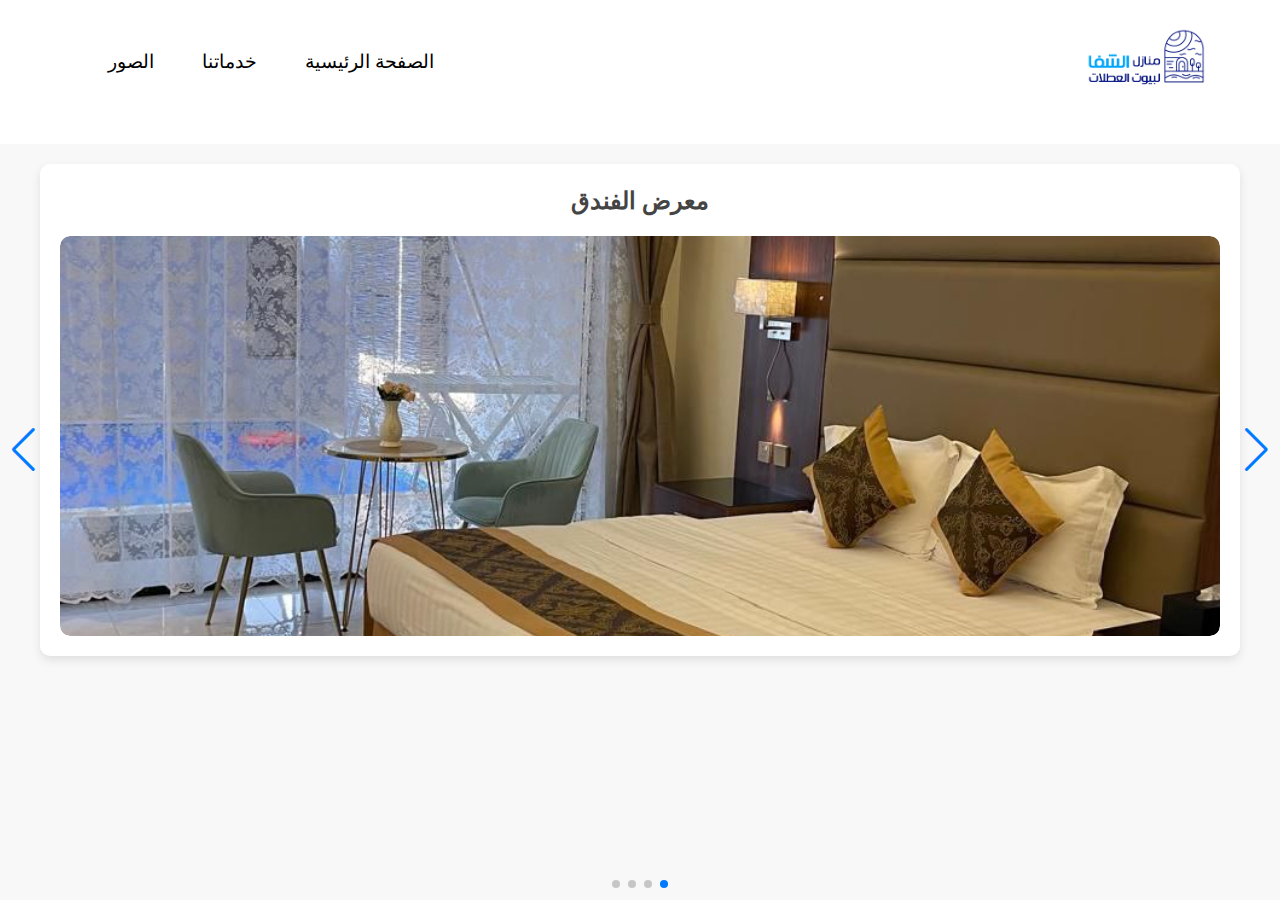
<file: gallery.html>
<!DOCTYPE html>
<html lang="ar" dir="rtl">
<head>
  <meta charset="UTF-8" />
  <meta name="description" content="منازل الشفا لبيوت العطلات في الطائف – وحدات سكنية فاخرة بإطلالات طبيعية خلابة وخدمات مميزة للأفراد والعائلات. احجز الآن واستمتع بالهدوء والراحة.">
  <meta name="keywords" content="بيوت العطلات في الشفا, منازل الشفا, وحدات فاخرة في الطائف, إيجار شاليهات الطائف, استراحة في الشفا">

  <link rel="icon" href="./image/logo/logo.png" type="image/png">
  <meta name="viewport" content="width=device-width, initial-scale=1.0" />
  <title>معرض الفندق</title>
  <link rel="stylesheet" href="https://cdn.jsdelivr.net/npm/swiper@9/swiper-bundle.min.css" />
  <style>
    body {
      font-family: 'Arial', sans-serif;
      background-color: #f8f8f8;
      color: #333;
      text-align: center;
      margin: 0;
      padding: 0;
    }

    .gallery-container {
      max-width: 1200px;
      margin: 20px auto;
      padding: 20px;
      background: white;
      border-radius: 10px;
      box-shadow: 0 4px 10px rgba(0, 0, 0, 0.1);
    }

    .swiper-container {
      width: 100%;
      height: 400px;
      border-radius: 10px;
      overflow: hidden;
    }

    .swiper-slide img {
      width: 100%;
      height: 100%;
      object-fit: cover;
      border-radius: 10px;
    }

    h2 {
      margin-bottom: 20px;
      font-size: 24px;
      color: #444;
    }
  </style>

  <link rel="stylesheet" href="./css/style.css">
</head>
<body>
    <header class="header" id="navigation-menu">
        <div class="container">
          <nav>
            <a href="#" class="logo"> <img src="./image/logo/logo.png" alt="" loading="lazy"> </a>
    
            <ul class="nav-menu">
              <li> <a href="./index.html" class="nav-link">الصفحة الرئيسية</a> </li>
              <li> <a href="./index.html#services" class="nav-link">خدماتنا</a> </li>
              <li> <a href="./gallery.html" class="nav-link">الصور</a> </li>
            </ul>
    
            <div class="hambuger">
              <span class="bar"></span>
              <span class="bar"></span>
              <span class="bar"></span>
            </div>
          </nav>
        </div>
      </header>
      <script>
        const hambuger = document.querySelector('.hambuger');
        const navMenu = document.querySelector('.nav-menu');
    
        hambuger.addEventListener("click", mobileMenu);
    
        function mobileMenu() {
          hambuger.classList.toggle("active");
          navMenu.classList.toggle("active");
        }
    
        const navLink = document.querySelectorAll('.nav-link');
        navLink.forEach((n) => n.addEventListener("click", closeMenu));
    
        function closeMenu() {
          hambuger.classList.remove("active");
          navMenu.classList.remove("active");
        }
      </script>
  <div class="gallery-container">
    <h2>معرض الفندق</h2>
    <div class="swiper-container hotel-gallery">
      <div class="swiper-wrapper">
        <div class="swiper-slide"><img src="./image/photo_2025-04-07_19-41-56.jpg" alt="صورة 1"></div>
        <div class="swiper-slide"><img src="./image/photo_2025-04-07_19-42-02.jpg" alt="صورة 2"></div>
        <div class="swiper-slide"><img src="./image/photo_2025-04-07_19-42-05.jpg" alt="صورة 3"></div>
        <div class="swiper-slide"><img src="./image/photo_2025-04-07_19-42-11.jpg" alt="صورة 4"></div>
      </div>
      <div class="swiper-pagination"></div>
      <div class="swiper-button-next"></div>
      <div class="swiper-button-prev"></div>
    </div>
  </div>

  <script src="https://cdn.jsdelivr.net/npm/swiper@9/swiper-bundle.min.js"></script>
  <script>
    var swiperGallery = new Swiper('.hotel-gallery', {
      loop: true,
      pagination: { el: '.swiper-pagination', clickable: true },
      navigation: { nextEl: '.swiper-button-next', prevEl: '.swiper-button-prev' },
      autoplay: { delay: 3000 },
    });
  </script>
</body>
</html>
</file>
<file: css/style.css>
@import url('https://fonts.googleapis.com/css2?family=Roboto+Slab:wght@200;300;400;500;600;700;800;900&display=swap');

* {
  padding: 0;
  margin: 0;
  box-sizing: border-box;
}

html,
body {
  font-family: 'Roboto Slab', serif;
  scroll-behavior: smooth;
}

li {
  list-style: none;
}

a {
  text-decoration: none;
}

.container {
  max-width: 80%;
  margin: auto;
}

.head_container {
  max-width: 90%;
  margin: auto;
}

/*--------------header--------*/
header {
  height: 16vh;
  background: white;
  color: black;
  position: sticky;
  top: 0;
  left: 0;
  z-index: 100000;
}

.logo img {
  width: 150px;
}
header nav {
  width:100%;
  display: flex;
  justify-content: space-between;
  align-items: center;
  padding-top: 20px;
}

.hambuger {
  display: none;
}

.bar {
  display: block;
  width: 25px;
  height: 3px;
  margin: 5px auto;
  transition: all 0.3s ease-in-out;
  background-color: black;
}

header ul {
  display: flex;
  justify-content: space-between;
  align-items: center;
  z-index: 10003;
}

header ul li {
  margin-left: 3rem;
}

header ul li a {
  font-size: 1.2rem;
  font-weight: 400;
  color: black;
  transition: 0.5s;
}

header ul li a:hover {
  color: #2196f36b;
}
.services {
  padding: 50px 20px;
}
.section-title {
  font-size: 2em;
  color: #064663;
  margin-bottom: 20px;
}
.services-container {
  display: grid;
  grid-template-columns: repeat(auto-fit, minmax(250px, 1fr));
  gap: 20px;
  max-width: 600px;
  margin: auto;
}
.service-card {
  background: white;
  border-radius: 10px;
  box-shadow: 0 4px 8px rgba(0, 0, 0, 0.2);
  overflow: hidden;
  text-align: center;
  padding: 20px 20px 40px;
  transition: transform 0.3s;
}
.service-card:hover {
  transform: scale(1.05);
}
.service-card img {
  width: 100%;
  border-radius: 10px;
}
.service-card h3 {
  color: #064663;
  margin: 15px 0;
}
.service-card p {
  color: #333;
  font-size: 14px;
}
@media (max-width: 768px) {
  .services-container {
      grid-template-columns: repeat(auto-fit, minmax(200px, 1fr));
  }
}
@media only screen and (max-width: 768px) {
  .header{
    height: 12vh;
  }
  header ul {
    display: block;
    position: fixed;
    left: -100%;
    top: 5rem;
    flex-direction: column;
    background-color: #fff;
    width: 100%;
    border-radius: 10px;
    text-align: center;
    transition: 0.5s;
    box-shadow: 0 10px 27px rgba(0, 0, 0, 0.05);
    z-index: 20;
  }

  header ul.active {
    left: 0%;
  }

  header ul li {
    margin: 2.5rem 0;
  }

  header ul li a {
    color: black;
  }

  .hambuger {
    display: block;
    cursor: pointer;
  }

  .hambuger.active .bar:nth-child(2) {
    opacity: 0;
  }

  .hambuger.active .bar:nth-child(1) {
    transform: translateY(8px) rotate(45deg);
  }

  .hambuger.active .bar:nth-child(3) {
    transform: translateY(-8px) rotate(-45deg);
  }
}

/*--------------header--------*/
/*--------------home--------*/
.home .image img {
  position: absolute;
  top: 0;
  left: 0;
  z-index: -1;
  width: 100%;
  height: 100%;
}

.home .text {
  max-width: 50%;
  color: white;
  margin: 20% 0 0 10%;
}

.home h1 {
  font-size: 50px;
  font-weight: 400;
}

.home p {
  font-weight: 400;
  line-height: 25px;
  font-family: sans-serif;
  font-size: 17px;
  margin: 50px 0 0 50px;
}

button {
  padding: 20px 40px;
  background: none;
  outline: none;
  border: 2px solid white;
  border-radius: 50px;
  color: white;
  margin-top: 20px;
}

.home button {
  margin-left: 50px;
}

.home .image_item {
  position: absolute;
  top: 20%;
  left: 20%;
  display: flex;
  flex-direction: column;
  cursor: pointer;
}

.home .image_item img {
  width: 140px;
  height: 94px;
  margin: 10px;
  transition: 0.5s;
}

.home .image_item img.active {
  border: 2px solid white;
}

.home .box .text {
  position: relative;
}

/* .home .box .text::after {
  position: absolute;
  content: 'MV';
  font-size: 500px;
  top: -120%;
  font-weight: bold;
  opacity: 0.1;
} */

/*--------------home--------*/
/*--------------book--------*/
.flex {
  display: flex;
}

.grid {
  display: grid;
  grid-template-columns: repeat(4, 1fr);
  grid-gap: 30px;
}

.book {
  margin-top: 5%;
  width: 100%;
  height: 20vh;
  color: white;
}

.book .input {
  background: #242e5a;
  padding: 20px 20px 40px 20px;
}

.book .search {
  background: #3f9cc1;
  padding: 20px;
}

input {
  width: 100%;
  padding: 15px;
  border: 2px solid rgba(255, 255, 255, 0.1);
  outline: none;
  background: #263760;
  margin-top: 20px;
  color: white;
}

::placeholder {
  color: white;
}

.book .search {
  width: 20%;
}

.book .search input {
  background: none;
  border: none;
  font-weight: bold;
  font-size: 20px;
  margin-top: 40px;
}

/*--------------book--------*/
/*--------------about--------*/
.top {
  margin-top: 10%;
}

.mtop {
  margin-top: 5%;
}

.left, .right {
  width: 50%;

}

.about {
  margin-bottom: 50px;
}

.about .img {
  position: relative;
}

.about .image1 {
  width: 310px;
  height: 450px;
}

.about .image2 {
  width: 325px;
  height: 220px;
  position: absolute;
  bottom: 5px;
  z-index: 2;
  right: 30%;
}

.heading {
  position: relative;
}

.heading::after {
  position: absolute;
  top: 0;
  left: 0;
  content: '';
  width: 100px;
  height: 4px;
  background: #2196f36b;
}

.heading h5 {
  font-weight: 400;
  letter-spacing: 2px;
  padding-top: 20px;
  color: #5f5f5f;
}

.heading h2 {
  font-size: 30px;
  font-weight: 400;
  margin: 20px 0 40px 0;
  color: #222222;
}

.heading p {
  margin-bottom: 20px;
  line-height: 25px;
  color: #5f5f5f;
  margin: 0 0 20px 50px;
}

.heading .btn1 {
  margin: 50px 0 20px 50px;
}

.btn1 {
  background: #2196f36b;
  color: white;
}

/*--------------about--------*/
/*--------------wrapper--------*/
.wrapper {
  display: none;
  /* background-image: url("../image/ami.jpg"); */
  background-repeat: no-repeat;
  background-size: cover;
  width: 100%;
  height: 480px;
  position: relative;
}

.wrapper .text {
  background: #3f9cc1;
  padding: 50px;
  width: 40%;
  height: 600px;
  position: absolute;
  top: -13%;
  right: 10%;
  padding-top: 10%;
  color: white;
}

.wrapper .content {
  display: grid;
  grid-template-columns: repeat(2, 1fr);
  grid-row-gap: 30px;
}

.wrapper h2 {
  font-weight: 400;
}

.wrapper p {
  margin: 20px 0 50px 0;
  line-height: 30px;
}

.wrapper i {
  margin: 5px 20px 0 0;
}

/*--------------wrapper--------*/
/*--------------room--------*/
.flex1 {
  display: flex;
  justify-content: space-between;
}

.room .grid {
  grid-template-columns: repeat(3, 1fr);
}

.room img {
  width: 100%;
  height: 68%;
}
@media(max-width:768px){
  .img{
     display:none !important;
  }
}
.room .box {
  box-shadow: 0 13px 43px 0 rgb(37 46 89/10%);
}

.room .text {
  padding: 20px;
}

.room h3 {
  font-weight: 400;
  margin-bottom: 10px;
}

.room p span {
  font-size: 12px;
  color: grey;
}

.room p {
  font-size: 20px;
}

@media(max-width:768px){
  .room p{
    font-size: 16px;

  }
}

/*--------------room--------*/
/*--------------wrapper2--------*/
.wrapper2 {
  background-image: url("../image/w1.jpg");
}

.wrapper2 .text {
  left: 10%;
}

.wrapper2 h5,
.wrapper2 h2 {
  color: white;
}

.wrapper2 img {
  width: 50px;
  height: 50px;
  border-radius: 50%;
  margin-right: 20px;
}

.wrapper2 .para h5 {
  font-size: 13px;
  font-weight: 300;
  margin-top: 5px;
}

.wrapper2 .para {
  margin-left: 10%;
}

/*--------------wrapper2--------*/
/*--------------restaurant--------*/
.restaurant img {
  width: 100%;
  height: 100%;
}

.restaurant .right {
  padding: 50px 50px 50px 100px;
}

.restaurant h2 {
  margin-bottom: 20px;
  font-weight: 400;
}

.restaurant .text p {
  margin-bottom: 50px;
  line-height: 25px;
}

.accordionItem {
  margin-top: 30px;
}

.accordionItem p {
  font-size: 15px;
  opacity: 0.8;
  font-family: sans-serif;
  line-height: 20px;
}

.accordionIHeading {
  cursor: pointer;
  width: 100%;
  border-radius: 3px;
  font-weight: 400;
  font-size: 17px;
  color: #2196f36b;
  margin-bottom: 20px;
}

.close .accordionItemContent {
  height: 0px;
  transition: height 1s ease-out;
  transform: scaleY(0);
  float: left;
  display: block;
  background-color: #fff;
}

.open .accordionItemContent {
  padding: 30px;
  background-color: #fff;
  width: 100%;
  margin: 0 0 10px 0;
  display: block;
  transform: scaleY(1);
  transform-origin: top;
  transition: transform 0.4s ease;
  box-sizing: border-box;
  box-shadow: 0 13px 43px 0 rgb(37 46 89 / 10%);
}

/*--------------restaurant--------*/
/*--------------gallary--------*/
.gallary img {
  width: 270px;
  height: 350px;
}

.owl-carousel .owl-next,
.owl-carousel .owl-prev {
  height: 50px;
  position: absolute;
  width: 50px;
  cursor: pointer;
  top: 35%;
  background: white !important;
  transition: 0.5s;
}

.owl-carousel .owl-prev {
  left: 33px;
}

.owl-carousel .owl-next {
  right: 33px;
}

.owl-carousel .owl-next:hover,
.owl-carousel .owl-prev:hover {
  background: #2196f36b !important;
}

/*--------------gallary--------*/
/*--------------map--------*/
.map iframe {
  width: 100%;
}

/*--------------map--------*/
/*--------------footer--------*/
/* استايل الفوتر */
.footer {
  background-color: #2196F3;
  color: white;
  text-align: center;
  padding: 20px 0;
  font-family: Arial, sans-serif;
}

.container {
  display: flex;
  justify-content: space-between;
  align-items: center;
  flex-wrap: wrap;
  max-width: 1200px;
  margin: auto;
  padding: 0 20px;
}

.footer-content {
  flex: 1;
  min-width: 250px;
  margin: 10px 0;
}

.footer-title {
  font-size: 18px;
  margin-bottom: 5px;
}

.footer-phone {
  font-size: 16px;
  font-weight: bold;
}

.social-icons {
  display: flex;
  justify-content: center;
  gap: 15px;
}

.social-link img {
  width: 30px;
  height: 30px;
}

.footer-rights {
  margin-top: 15px;
  font-size: 14px;
  opacity: 0.8;
}

/* تحسينات للأجهزة الصغيرة */
@media (max-width: 768px) {
  .container {
    flex-direction: column;
    text-align: center;
  }
}


/*--------------footer--------*/
@media only screen and (max-width:768px) {
  .wrapper {
    display: block !important;
  }
  .home .box .text {
    max-width: 100%;
  }

  .home .box .text::after,
  .home .image_item {
    display: none;
  }

  .restaurant .container,
  .about .container,
  .book .container {
    flex-direction: column;
  }

  .grid {
    grid-template-columns: repeat(2, 1fr);
  }

  .book {
    margin-top: 10%;
    height: auto;
  }

  .book .search {
    width: 100%;
  }

  .book .search input {
    margin-top: 0;
  }

  .left, .right {
    width: 100%;
    top: 97px;
    position: relative;
  }

  .wrapper .text {
    width: 80%;
    display: none;
  }

  .room {
    margin-bottom: 100px;
  }

  .room .grid {
    grid-template-columns: repeat(1, 1fr);
  }

  .restaurant .right {
    padding: 0;
    margin-top: 50px;
  }

}

@media only screen and (max-width:768px) {
  .grid {
    grid-template-columns: repeat(1, 1fr);
  }

  .home .text {
    margin: 10% 0 0 0;
  }

  .home h1 {
    font-size: 30px;
  }

  .about p,
  .home p {
    margin: 50px 0 0 0;
  }

  .wrapper .text {
    padding: 10px;
    height: 600px;
  }

  .heading_top {
    margin-top: 100px;
  }

  .heading_top button {
    display: none;
  }

  .restaurant .flex {
    flex-direction: column-reverse;
  }
}

@media(max-width:768px){
  .home .image img{
    height: 49%;
  }
  .about .image1{
    width: 92%;
    height: 275px;
  }
  .about .image2{
    width: 77%;
    height: 197px;
  }
  .home p{
    font-size: 12px;
  }
  .home h1 {
    font-size: 27px;
}
    .about p, .home p {
        margin: 20px 0 0 0;
    }
}



.text h1, .text p {
  overflow: hidden;
  white-space: nowrap;
  border-right: 2px solid white; /* Simulate typing cursor */
  width: 0;
  animation: typing 3s steps(40, end) forwards, blink 0.8s infinite;
}

/* Typing effect */
@keyframes typing {
  from { width: 0; }
  to { width: 100%; }
}

/* Cursor blinking effect */
@keyframes blink {
  50% { border-color: transparent; }
}


.suites-section {
  display: grid;
  grid-template-columns: repeat(auto-fit, minmax(300px, 1fr));
  gap: 15px;
  padding: 20px;
  max-width: 1200px;
  margin:auto;
}
.suite-card::after{
  content:'' ;
  position:absolute;
  left:0;
  top: 0;
  width:100%;
  height:100%;
  background:#00000057;
}
.suite-card {
  position: relative;
  border-radius: 10px;
  overflow: hidden;
  box-shadow: 0 4px 6px rgba(0, 0, 0, 0.1);
}
.suite-card img {
  width: 100%;
  height: 400px;
  object-fit: cover;
}
@media(max-width:768px){
  .suite-card img{
  height: 340px;

  }

}
.suite-btn {
  position: absolute;
  top: 50%;
  left: 50%;
  transform: translate(-50% , -50%);
  background-color: #2196F3;
  color: white;
  padding: 10px 20px;
  border: none;
  border-radius: 5px;
  cursor: pointer;
  font-size: 16px;
  transition: 0.3s;
  z-index:10;
}
.suite-btn:hover {
  background-color: #083b30;
}
@media (max-width: 768px) {
  .suites-section {
      grid-template-columns: repeat(auto-fit, minmax(200px, 1fr));
  }
}



/* General Styles */
.facilities-section {
  padding: 50px 5%;
  text-align: center;
  background: #f5f5f5;
}

/* Title & Subtitle */
.facilities-title {
  font-size: 2.8em;
  font-weight: bold;
  margin-bottom: 10px;
  color: #2196F3;
  text-transform: uppercase;
  letter-spacing: 2px;
  animation: fadeInDown 1s ease-in-out;
}

.facilities-subtitle {
  font-size: 1.4em;
  color: #555;
  margin-bottom: 40px;
  animation: fadeInUp 1s ease-in-out;
}

/* Facilities Grid */
.facilities-container {
  display: grid;
  grid-template-columns: repeat(auto-fit, minmax(280px, 1fr));
  gap: 25px;
  max-width: 1200px;
  margin: auto;
}

/* Facility Card */
.facility-card {
  background: white;
  color: #2196F3;
  border-radius: 15px;
  padding: 25px;
  box-shadow: 0 4px 12px rgba(0, 0, 0, 0.15);
  transition: transform 0.3s ease, box-shadow 0.3s ease;
  opacity: 0;
  transform: translateY(30px);
  animation: fadeInUp 0.8s ease-in-out forwards;
}

.facility-card h3 {
  font-size: 1.6em;
  margin-bottom: 12px;
  font-weight: bold;
}

.facility-card p {
  font-size: 1em;
  line-height: 1.6;
  color: #333;
}

/* Card Hover Effect */
.facility-card:hover {
  transform: translateY(-10px);
  box-shadow: 0 8px 20px rgba(0, 0, 0, 0.3);
}

/* Button Styles */
.btn {
  display: inline-block;
  margin-top: 20px;
  padding: 12px 24px;
  font-size: 1.2em;
  color: white;
  background: #2196F3;
  border: none;
  border-radius: 25px;
  cursor: pointer;
  text-decoration: none;
  transition: background 0.3s ease, transform 0.2s ease;
}

.btn:hover {
  background: #2196F3;
  transform: scale(1.05);
}

/* Hidden Class */
.hidden {
  display: none;
}

/* Animations */
@keyframes fadeInUp {
  0% {
    opacity: 0;
    transform: translateY(30px);
  }
  100% {
    opacity: 1;
    transform: translateY(0);
  }
}

@keyframes fadeInDown {
  0% {
    opacity: 0;
    transform: translateY(-30px);
  }
  100% {
    opacity: 1;
    transform: translateY(0);
  }
}

/* Responsive Adjustments */
@media (max-width: 768px) {
  .facilities-title {
    font-size: 2.2em;
  }
  
  .facilities-subtitle {
    font-size: 1.2em;
  }

  .facility-card {
    padding: 20px;
  }

  .btn {
    font-size: 1em;
    padding: 10px 20px;
  }
}

@media (max-width: 480px) {
  .facilities-title {
    font-size: 2em;
  }

  .facilities-subtitle {
    font-size: 1.1em;
  }

  .facility-card h3 {
    font-size: 1.4em;
  }

  .btn {
    font-size: 0.9em;
    padding: 8px 16px;
  }
}


.fixed-itm{
  width: 60%;
  height:60px;
  border-radius: 50%;
  background-color: green;
  position: fixed;
  left: 30px;
  top:50%;
  transform:translateY(-50%);
}

.fixed-itm{
position: absolute;
width: 100%;
height: 100%;
top: 0;
left: 0;
}


  .book-btn {
    background-color: #2196F3;
    color: white;
    border: none;
    padding: 10px 20px;
    font-size: 16px;
    cursor: pointer;
    border-radius: 5px;
    margin-top: 20px;
    transition: background 0.3s;
  }

  .book-btn:hover {
    background-color: #2196F3;
  }



  .whatsapp-btn {
    position: fixed;
    bottom: 20px;
    left: 20px;
    background-color: #25D366;
    color: white;
    text-decoration: none;
    padding: 12px 20px;
    border-radius: 50px;
    font-size: 18px;
    display: flex;
    align-items: center;
    gap: 10px;
    box-shadow: 0 4px 10px rgba(0, 0, 0, 0.2);
    transition: background 0.3s ease-in-out;
    z-index: 1111111;
  }

  .whatsapp-btn:hover {
    background-color: #1ebe57;
  }

  .whatsapp-btn i {
    font-size: 24px;
  }


  /* Replace the existing background-image CSS with: */
.container-with-video {
  position: relative;
  width: 100%;
  height: 900px;
  overflow: hidden;
}

.background-video {
    object-fit: cover;
    width: 100%;
    height: 100%;
}

/* Add content styling on top of video */
.content-over-video {
  position: relative;
  z-index: 1;
  color: white;
  /* Add other text styling */
}
</file>
